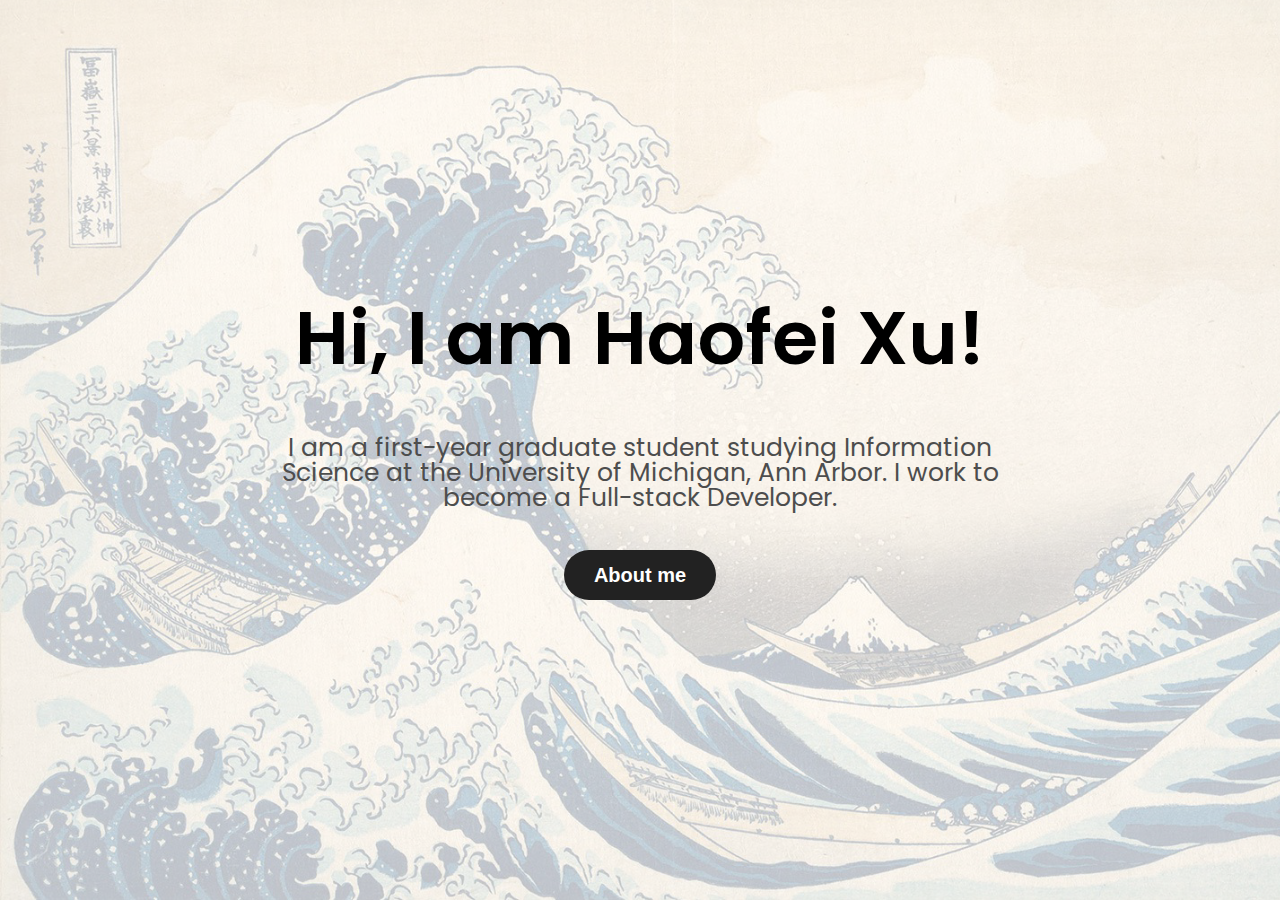
<file: index.html>
<!DOCTYPE html>
<html lang="en">

<head>
    <meta charset="UTF-8">
    <meta http-equiv="X-UA-Compatible" content="IE=edge">
    <meta name="viewport" content="width=device-width, initial-scale=1.0">
    <title>Haofei Xu | Portfolio</title>
    <link rel="icon" type="image/x-icon" href="/images/favicon.jpeg">
    <link rel="stylesheet" href="css/html5reset.css">
    <link rel="stylesheet" href="css/index.css">
    <link rel="preconnect" href="https://fonts.googleapis.com">
    <link rel="preconnect" href="https://fonts.gstatic.com" crossorigin>
    <link href="https://fonts.googleapis.com/css2?family=Poppins:wght@300;400;500;600&display=swap" rel="stylesheet">
    <!-- Google tag (gtag.js) -->
    <script async src="https://www.googletagmanager.com/gtag/js?id=G-KRR61F2N2K"></script>
    <script>
        window.dataLayer = window.dataLayer || [];
        function gtag() { dataLayer.push(arguments); }
        gtag('js', new Date());

        gtag('config', 'G-KRR61F2N2K');
    </script>
</head>

<body>
    <div class="skip"><a href="#main">Skip to Main Content</a></div>
    <header></header>
    <main class="bg-wrapper" id="main">
        <div style="position: absolute; display: flex; flex-direction: column;">
            <p id="title">Hi, I am Haofei Xu!
            </p>
            <p id="parag">
                I am a
                first-year graduate
                student
                studying Information
                Science at the University of Michigan, Ann Arbor. I work to become a
                Full-stack Developer.</p>
            <a class="button" href="about.html">About me</a>
        </div>
    </main>
    <footer></footer>
</body>

</html>
</file>
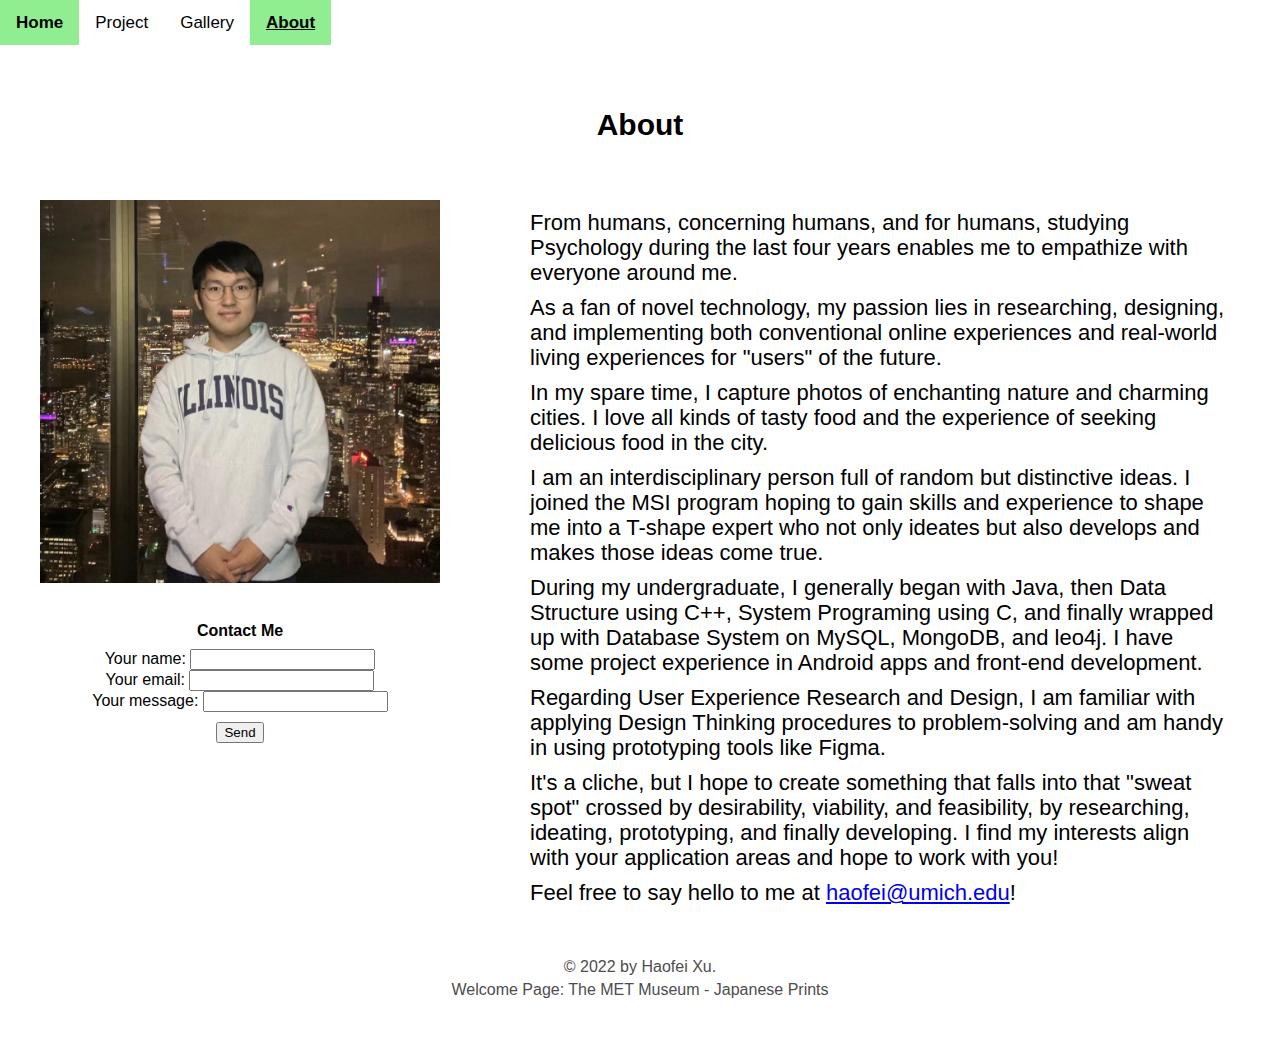
<file: about.html>
<!DOCTYPE html>
<html lang="en">

<head>
    <meta charset="UTF-8">
    <meta http-equiv="X-UA-Compatible" content="IE=edge">
    <meta name="viewport" content="width=device-width, initial-scale=1.0">
    <title>About Me</title>
    <link rel="icon" type="image/x-icon" href="/images/favicon.jpeg">
    <link rel="stylesheet" href="css/html5reset.css">
    <link rel="stylesheet" href="css/style.css">
    <!-- Google tag (gtag.js) -->
    <script async src="https://www.googletagmanager.com/gtag/js?id=G-KRR61F2N2K"></script>
    <script>
        window.dataLayer = window.dataLayer || [];
        function gtag() { dataLayer.push(arguments); }
        gtag('js', new Date());

        gtag('config', 'G-KRR61F2N2K');
    </script>
</head>

<body>
    <div class="skip"><a href="#main">Skip to Main Content</a></div>
    <header>
        <nav class="nav_links">
            <a href="index.html">Home</a>
            <a href="project.html">Project</a>
            <a href="gallery.html">Gallery</a>
            <a class="active" href="about.html">About</a>
        </nav>
    </header>
    <aside></aside>
    <main id="main">
        <h1>About</h1>
        <div class="flex-about">
            <div class="flex-left">
                <img id="me" src="images/haofei.jpeg" alt="Haofei's Photo">
                <form id="contact" action="https://formspree.io/f/xyyvblek" method="POST">
                    <p style="font-weight: bold; text-align: center; margin-bottom: 10px;">Contact Me</p>
                    <label style="display: block;">
                        Your name:
                        <input type="text" name="name">
                    </label>
                    <label style="display: block">
                        Your email:
                        <input type="email" name="email">
                    </label>
                    <label style="display: block">
                        Your message:
                        <input name="message"></textarea>
                    </label>
                    <button type="submit" style="margin-top: 10px;">Send</button>
                </form>
            </div>
            <div id="wrapper">
                <p>From humans, concerning humans, and for humans, studying Psychology during the last four years
                    enables me to empathize with everyone around me. </p>
                <p>As a fan of novel technology, my passion lies in researching, designing, and implementing both
                    conventional online experiences and real-world living experiences for "users" of the future.</p>
                <p>In my spare time, I capture photos of enchanting nature and charming cities. I love all kinds of
                    tasty food and the experience of seeking delicious food in the city.</p>
                <p>I am an interdisciplinary person full of random but distinctive ideas. I joined the MSI program
                    hoping
                    to gain skills and experience to shape me into a T-shape expert who not only ideates but also
                    develops
                    and makes those ideas come true.
                </p>
                <p>During my undergraduate, I generally began with Java, then Data Structure using C++, System
                    Programing
                    using C, and finally wrapped up with Database System on MySQL, MongoDB, and leo4j. I have some
                    project
                    experience in Android apps and front-end development.
                </p>
                <p>Regarding User Experience Research and Design, I am familiar with applying Design Thinking
                    procedures to
                    problem-solving and am handy in using prototyping tools like Figma.
                </p>
                <p>It's a cliche, but I hope to create something that falls into that "sweat spot" crossed by
                    desirability,
                    viability, and feasibility, by researching, ideating, prototyping, and finally developing. I find my
                    interests align with your application areas and hope to work with you!</p>
                <p>Feel free to say hello to me at <a href="mailto:haofei@umich.edu">haofei@umich.edu</a>!</p>
            </div>
        </div>
    </main>
    <footer>
        <p>© 2022 by Haofei Xu.</p>
        <p>Welcome Page: The MET Museum - Japanese Prints</p>
    </footer>
</body>

</html>
</file>
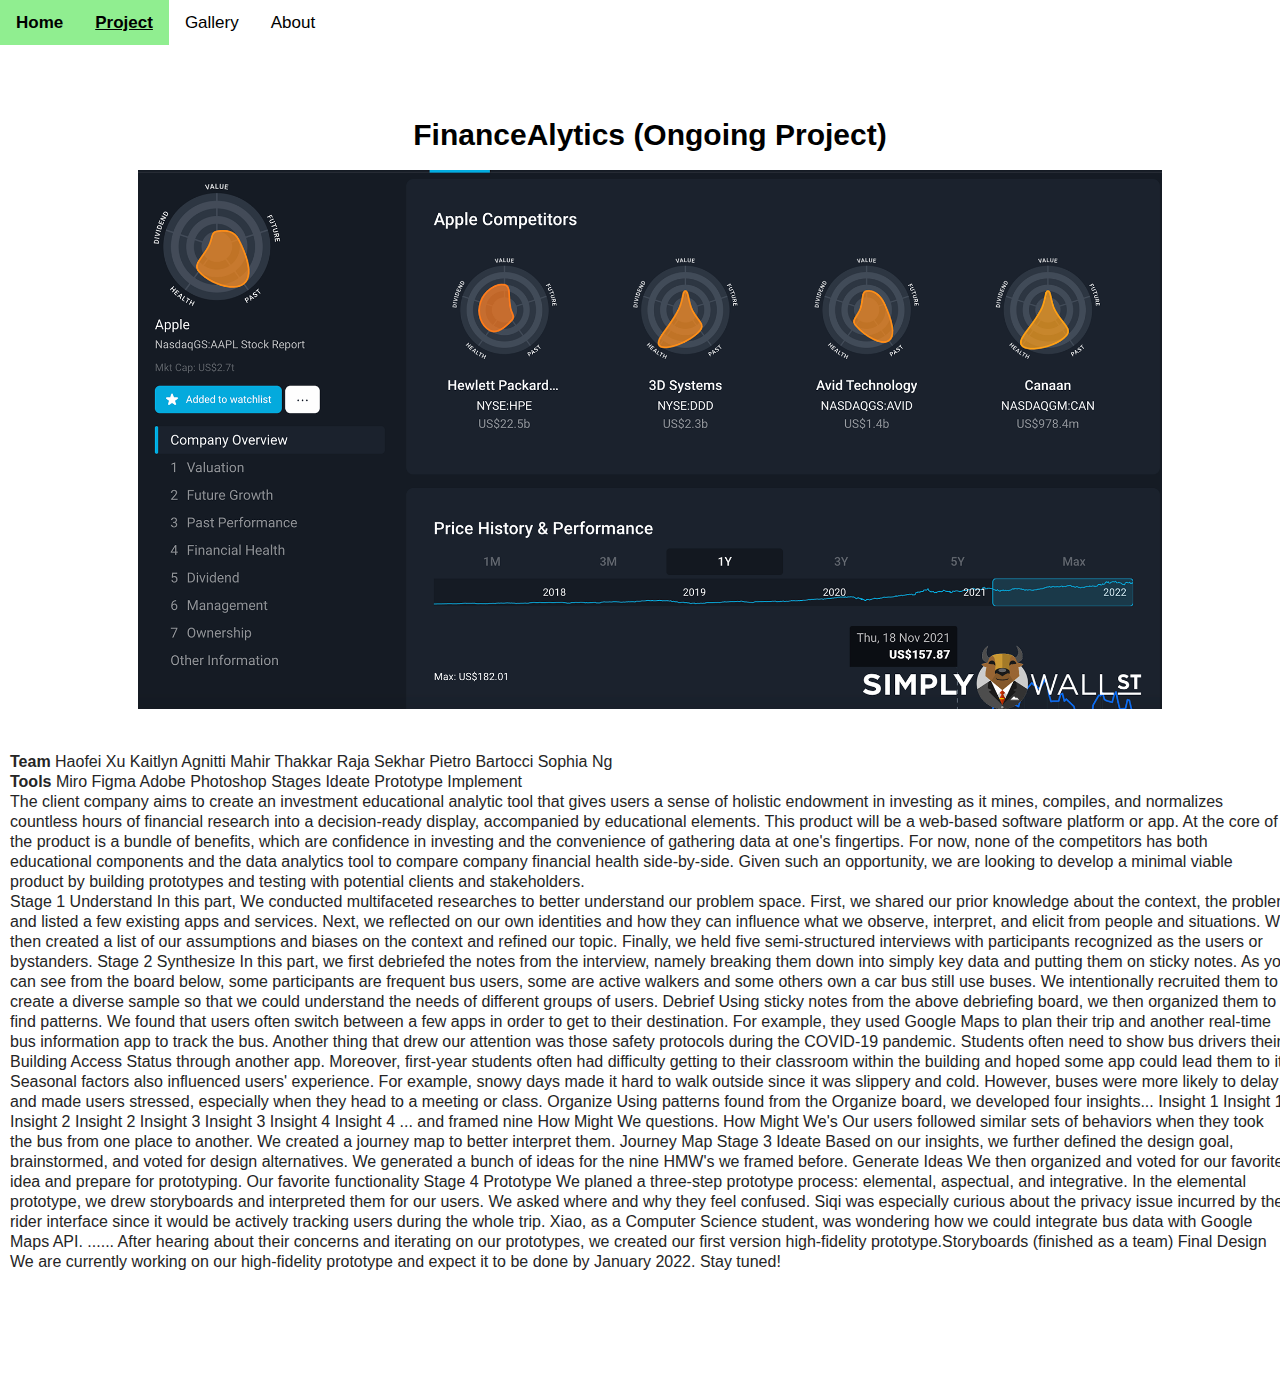
<file: project.html>
<!DOCTYPE html>
<html lang="en">

<head>
    <meta charset="UTF-8">
    <meta http-equiv="X-UA-Compatible" content="IE=edge">
    <meta name="viewport" content="width=device-width, initial-scale=1.0">
    <title>Projects</title>
    <link rel="icon" type="image/x-icon" href="/images/favicon.jpeg">
    <link rel="stylesheet" href="css/html5reset.css">
    <link rel="stylesheet" href="css/style.css">
    <!-- Google tag (gtag.js) -->
    <script async src="https://www.googletagmanager.com/gtag/js?id=G-KRR61F2N2K"></script>
    <script>
        window.dataLayer = window.dataLayer || [];
        function gtag() { dataLayer.push(arguments); }
        gtag('js', new Date());

        gtag('config', 'G-KRR61F2N2K');
    </script>
</head>

<body>
    <div class="skip"><a href="#main">Skip to Main Content</a></div>
    <header>
        <nav class="nav_links">
            <a href="index.html">Home</a>
            <a class="active" href="project.html">Project</a>
            <a href="gallery.html">Gallery</a>
            <a href="about.html">About</a>
        </nav>
    </header>
    <main style="padding: 10px;" id="main">
        <h1>FinanceAlytics (Ongoing
            Project)
        </h1>
        <img id="simply" src="images/project.png" alt="SIMPLY WALL ST">
        <p><span>Team</span>
            Haofei Xu
            Kaitlyn Agnitti
            Mahir Thakkar
            Raja Sekhar
            Pietro Bartocci
            Sophia Ng
        </p>
        <p>
            <span>Tools</span>
            Miro
            Figma
            Adobe Photoshop
            Stages
            Ideate
            Prototype
            Implement
        </p>
        <p>
            The client company aims to create an investment educational analytic tool that gives users a sense of
            holistic endowment in investing as it mines, compiles, and normalizes countless hours of financial research
            into a decision-ready display, accompanied by educational elements. This product will be a web-based
            software platform or app. At the core of the product is a bundle of benefits, which are confidence in
            investing and the convenience of gathering data at one's fingertips. For now, none of the competitors has
            both educational components and the data analytics tool to compare company financial health side-by-side.
            Given such an opportunity, we are looking to develop a minimal viable product by building prototypes and
            testing with potential clients and stakeholders.</p>
        <p>Stage 1 Understand
            In this part, We conducted multifaceted researches to better understand our problem space.
            First, we shared our prior knowledge about the context, the problem and listed a few existing apps and
            services. Next, we reflected on our own identities and how they can influence what we observe, interpret,
            and elicit from people and situations. We then created a list of our assumptions and biases on the context
            and refined our topic. Finally, we held five semi-structured interviews with participants recognized as the
            users or bystanders.

            Stage 2 Synthesize
            In this part, we first debriefed the notes from the interview, namely breaking them down into simply key
            data and putting them on sticky notes. As you can see from the board below, some participants are frequent
            bus users, some are active walkers and some others own a car bus still use buses. We intentionally recruited
            them to create a diverse sample so that we could understand the needs of different groups of users.

            Debrief

            Using sticky notes from the above debriefing board, we then organized them to find patterns.
            We found that users often switch between a few apps in order to get to their destination. For example, they
            used Google Maps to plan their trip and another real-time bus information app to track the bus. Another
            thing that drew our attention was those safety protocols during the COVID-19 pandemic. Students often need
            to show bus drivers their Building Access Status through another app. Moreover, first-year students often
            had difficulty getting to their classroom within the building and hoped some app could lead them to it.
            Seasonal factors also influenced users' experience. For example, snowy days made it hard to walk outside
            since it was slippery and cold. However, buses were more likely to delay and made users stressed, especially
            when they head to a meeting or class.

            Organize

            Using patterns found from the Organize board, we developed four insights...
            Insight 1
            Insight 1
            Insight 2
            Insight 2
            Insight 3
            Insight 3
            Insight 4
            Insight 4
            ... and framed nine How Might We questions.

            How Might We's

            Our users followed similar sets of behaviors when they took the bus from one place to another. We created a
            journey map to better interpret them.

            Journey Map

            Stage 3 Ideate
            Based on our insights, we further defined the design goal, brainstormed, and voted for design alternatives.
            We generated a bunch of ideas for the nine HMW's we framed before.

            Generate Ideas

            We then organized and voted for our favorite idea and prepare for prototyping.

            Our favorite functionality

            Stage 4 Prototype
            We planed a three-step prototype process: elemental, aspectual, and integrative.
            In the elemental prototype, we drew storyboards and interpreted them for our users. We asked where and why
            they feel confused.
            Siqi was especially curious about the privacy issue incurred by the rider interface since it would be
            actively tracking users during the whole trip.
            Xiao, as a Computer Science student, was wondering how we could integrate bus data with Google Maps API.
            ......
            After hearing about their concerns and iterating on our prototypes, we created our first version
            high-fidelity prototype.​​​​​​​


            Storyboards (finished as a team)

            Final Design

            We are currently working on our high-fidelity prototype and expect it to be done by January 2022. Stay
            tuned! </p>

    </main>
    <footer></footer>
</body>
<style>
    main p {
        color: rgb(37, 37, 37);
        line-height: 20px;
    }
</style>

</html>
</file>
<file: css/index.css>
html {
    font-family: 'Poppins', sans-serif;
}

.skip a {
    background: white;
    left: 0;
    padding: 6px;
    -webkit-transition: top 1s ease-out;
    transition: top 1s ease-out;
    z-index: 1;
    /*Your code here - position relative to the parent */
    /*Your code here - place 500px left and 40px higher */
    position: absolute;
    left: -500px;
    top: -40px;
}

#title {
    font-weight: 600;
    font-size: 35px;
    text-align: center;
    margin-bottom: 60px;
}

#parag {
    color: #4d4d4d;
    font-weight: 400;
    font-size: 15px;
    line-height: 20px;
    width: 60%;
    align-self: center;
    text-align: center;
    margin-bottom: 40px;
}

.skip a:focus {
    background: white;
    top: 0;
    left: 0;
    padding: 6px;
    -webkit-transition: top 1s ease-out;
    transition: top 1s ease-out;
    z-index: 1;
    position: absolute;
}

.bg-wrapper {
    position: relative;
    height: 100vh;
    width: 100%;
    display: flex;
    align-items: center;
    justify-content: center;
    background-image: url('../images/background.jpeg');
    background-size: cover;
}

.bg-wrapper::before {
    content: "";
    position: absolute;
    top: 0px;
    right: 0px;
    bottom: 0px;
    left: 0px;
    background-color: rgba(255, 255, 255, 0.7);
}

.button {
    border-radius: 100px;
    color: #ffffff;
    font-family: arial;
    font-size: 15px;
    font-style: normal;
    font-weight: bold;
    line-height: 40px;
    text-transform: none;
    text-decoration: none;
    background-color: #222222;
    border: none;
    transition: background 0.2s ease, color 0.2s ease;

    align-items: center;
    cursor: pointer;
    display: inline-flex;
    margin: 0 auto;
    padding: 5px 30px;
    max-width: 100%;
    overflow: hidden;
    white-space: nowrap;
    word-break: keep-all;
}

.button:hover {
    color: #ffffff;
    font-style: normal;
    font-weight: bold;
    text-decoration: none;
    text-transform: none;
    background-color: rgba(34, 34, 34, 0.75);
}

@media (min-width: 480px) {
    #title {
        font-size: 50px;
    }

    #parag {
        font-size: 20px;
        line-height: 35px;
    }

    .button {
        font-size: 20px;
        line-height: 40px;
    }
}

@media (min-width: 1024px) {
    #title {
        font-size: 75px;
    }

    #parag {
        font-size: 25px;
        line-height: 25px;
    }

    .button {
        font-size: 20px;
        line-height: 40px;
    }
}

@media (prefers-reduced-motion) {
    html {
        animation: none;
    }
}
</file>
<file: css/style.css>
html {
    font-family: 'Poppins', sans-serif;
}

body {
    display: grid;
    grid-template: 100px 1fr 100px / 10vw 1fr 10vw;
}

header {
    grid-area: 1 / 1 / span 1 / span 3;
}

aside {
    grid-area: 2 / 1 / span 1 / span 1;
}

main {
    grid-area: 2 / 2 / span 1 / span 1;
}

footer {
    grid-area: 3 / 1 / span 1 / span 3;
}

.active {
    text-decoration: underline;
}

#contact {
    display: flex;
    flex-direction: column;
    align-items: center;
    padding: 40px;
    padding-top: 0px;
}

.skip a {
    background: white;
    left: 0;
    padding: 6px;
    -webkit-transition: top 1s ease-out;
    transition: top 1s ease-out;
    z-index: 1;
    /*Your code here - position relative to the parent */
    /*Your code here - place 500px left and 40px higher */
    position: absolute;
    left: -500px;
    top: -40px;
}

.skip a:focus {
    background: white;
    top: 0;
    left: 0;
    padding: 6px;
    -webkit-transition: top 1s ease-out;
    transition: top 1s ease-out;
    z-index: 1;
    position: absolute;
}

figure {
    display: flex;
    flex-direction: column;
    align-items: center;
    row-gap: 5px;
}

figcaption {
    color: rgb(77, 77, 77)
}

h1 {
    font-size: 30px;
    text-align: center;
    font-weight: 600;
    margin-bottom: 20px;
}

nav {
    background-color: #fff;
    overflow: hidden;
}

nav a {
    float: left;
    text-align: center;

    text-decoration: none;
    font-size: 17px;
    color: #000;
}

.flex-left {
    display: flex;
    flex-direction: column;
    justify-content: center;
    align-items: center;
}

nav a:hover {
    background-color: lightgreen;
    color: black;
    font-weight: bold;
}

nav a.active {
    background-color: lightgreen;
    color: black;
    font-weight: bold;
}

.gallery {
    display: flex;
    flex-direction: column;
    align-content: center;
}

.gallery img {
    display: flex;
    width: 80vw;
}

.gallery img:hover {
    animation-name: gallery-animation;
    animation-duration: 600ms;
}

@keyframes gallery-animation {
    0% {
        transform: scale(1.0);
    }

    50% {
        transform: scale(1.1);
    }

    100% {
        transform: scale(1.0);
    }
}

.flex-about {
    display: flex;
    flex-direction: column;
}

#me {
    width: 40%;
    height: 40%;
    padding: 40px;
    min-width: 400px;
}

#wrapper {
    padding: 40px;
}

#wrapper p {
    font-size: 22px;
    margin: 10px;
    line-height: 25px;
}

footer p {
    line-height: 23px;
    color: #4d4d4d;
    text-align: center;
}

#simply {
    width: 80vw;
    margin-bottom: 40px;
}

span {
    font-weight: 600;
}

.nav_links {
    display: flex;
    justify-content: center;
    flex-direction: column;
    flex-wrap: wrap;
}

@media all and (min-width: 480px) {
    nav a {
        padding: 4px 16px;
    }

    body {
        display: grid;
        grid-template: 100px 10px 1fr 100px / 1fr;
    }

    #simply {
        width: 80vw;
        margin-left: 10vw;
        margin-right: 10vw;
    }

    header {
        grid-row: 1 / span 1;
    }

    main {
        grid-area: 3 / span 1;
    }

    aside {
        grid-area: 2 / span 1;
    }

    footer {
        grid-area: 4 / span 1;
    }

    .flex-about {
        flex-direction: row;
    }

    .gallery {
        margin-top: 20px;
        justify-content: center;
        flex-direction: row;
        flex-wrap: wrap;
        gap: 20px;
    }

    .gallery img {
        width: 40vw;
    }

    .flex-about {
        align-items: flex-start;
    }
}

@media all and (min-width: 1024px) {
    nav a {
        padding: 14px 16px;
    }

    .gallery img {
        width: 20vw;
    }

    .flex-about {
        align-items: flex-start;
    }

    .nav_links {
        display: block;
    }
}

@media (prefers-reduced-motion) {
    .gallery img:hover {
        animation: none;
    }
}
</file>
